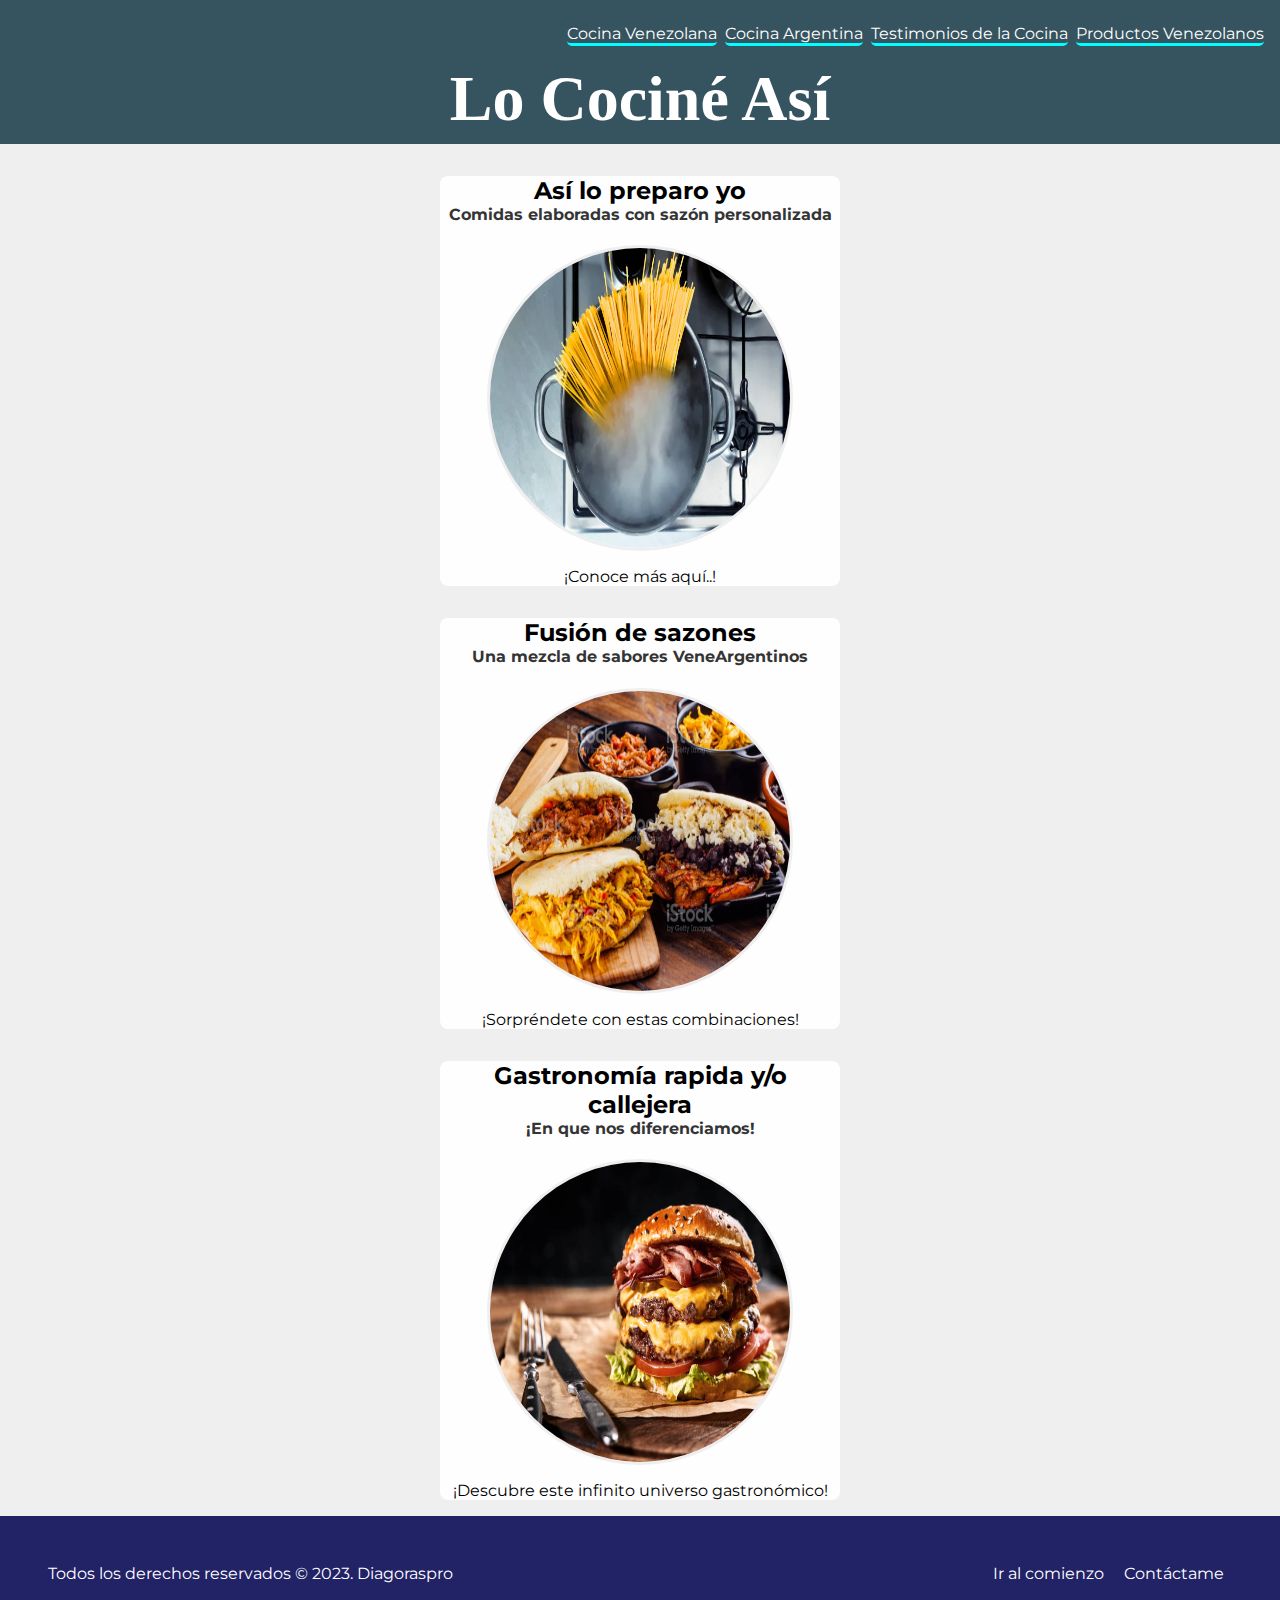
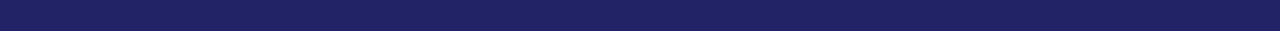
<file: index.html>
<!DOCTYPE html>

<head>
  <title>Shop Gastronómico</title>
  <link rel="preconnect" href="https://fonts.googleapis.com">
  <link rel="preconnect" href="https://fonts.gstatic.com" crossorigin>
  <link href="https://fonts.googleapis.com/css2?family=Montserrat:wght@400;700&family=Open+Sans:ital,wght@0,300;0,
  500;0,600;1,500&family=Poppins:ital@1&family=Roboto:wght@100;400&display=swap" rel="stylesheet">
  <link rel="stylesheet" href="./css/style.css">
</head>

<body>
  <header id="titulo">
    <nav>
      <a href="CocinaVenezolana.html">Cocina Venezolana</a>
      <a href="CocinaArgentina.html">Cocina Argentina</a>
      <a href="TestimoniosdelaCocina.html">Testimonios de la Cocina</a>
      <a href="ProductosVenezolanos.html">Productos Venezolanos</a>
    </nav>
    <h1>Lo Cociné Así</h1>
  </header>
  <section class="container">
    <article class="post">
      <h2>Así lo preparo yo</h2>
      <h4>Comidas elaboradas con sazón personalizada</h4>
      <img src="./img/imagenpastascaseras.jpg" alt="Imagen de Pastas Caseras">
      <p>¡Conoce más aquí..!</p>
    </article>
    <article class="post">
      <h2>Fusión de sazones</h2>
      <h4>Una mezcla de sabores VeneArgentinos</h4>
      <img src="./img/imagencomidaven.jpg" alt="Comida Venezolana">
      <p>¡Sorpréndete con estas combinaciones!</p>
    </article>
    <article class="post">
      <h2>Gastronomía rapida y/o callejera</h2>
      <h4>¡En que nos diferenciamos!</h4>
      <img src="./img/imagenhamburguesascasera.jpg" alt="Imagen Hamburguesa">
      <p>¡Descubre este infinito universo gastronómico!</p>
    </article>
  </section>
  <footer>
    <section>
      <a href="#titulo">Ir al comienzo</a>
      <a href="mailto:colmenarezdavid@gmail.com">Contáctame</a>
    </section>
    <p>Todos los derechos reservados © 2023. Diagoraspro</p>
  </footer>
</body>

</html>
</file>
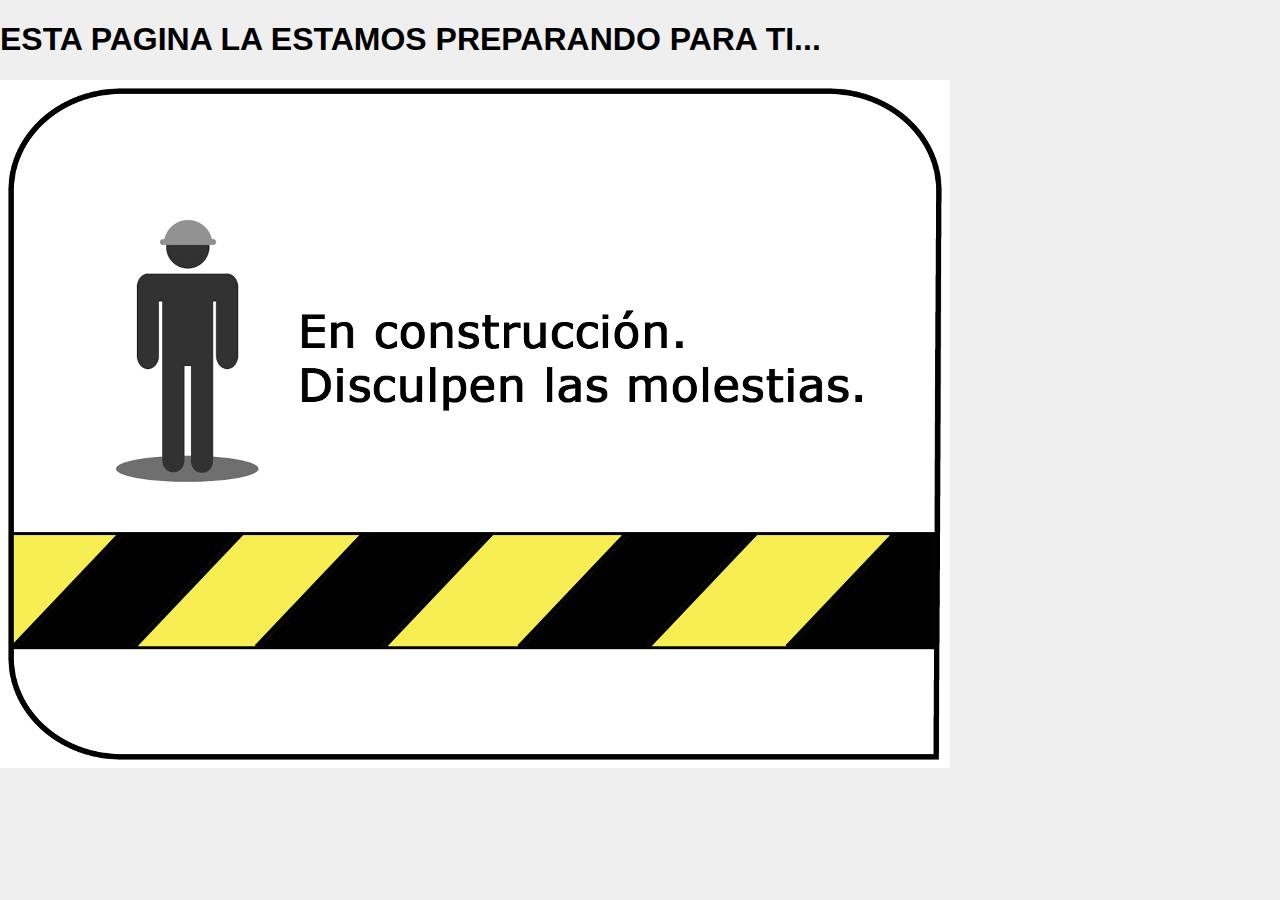
<file: CocinaArgentina.html>
<!DOCTYPE html>
<html lang="es">
<link rel="stylesheet" href="./css/style.css">

<head>
  <title>Lo Cocine Asi</title>
</head>

<body>
  <h1>ESTA PAGINA LA ESTAMOS PREPARANDO PARA TI...</h1>
  <img src="./img/imagenenconstruccion.jpg" alt="Imagen de construcción">
</body>

</html>
</file>
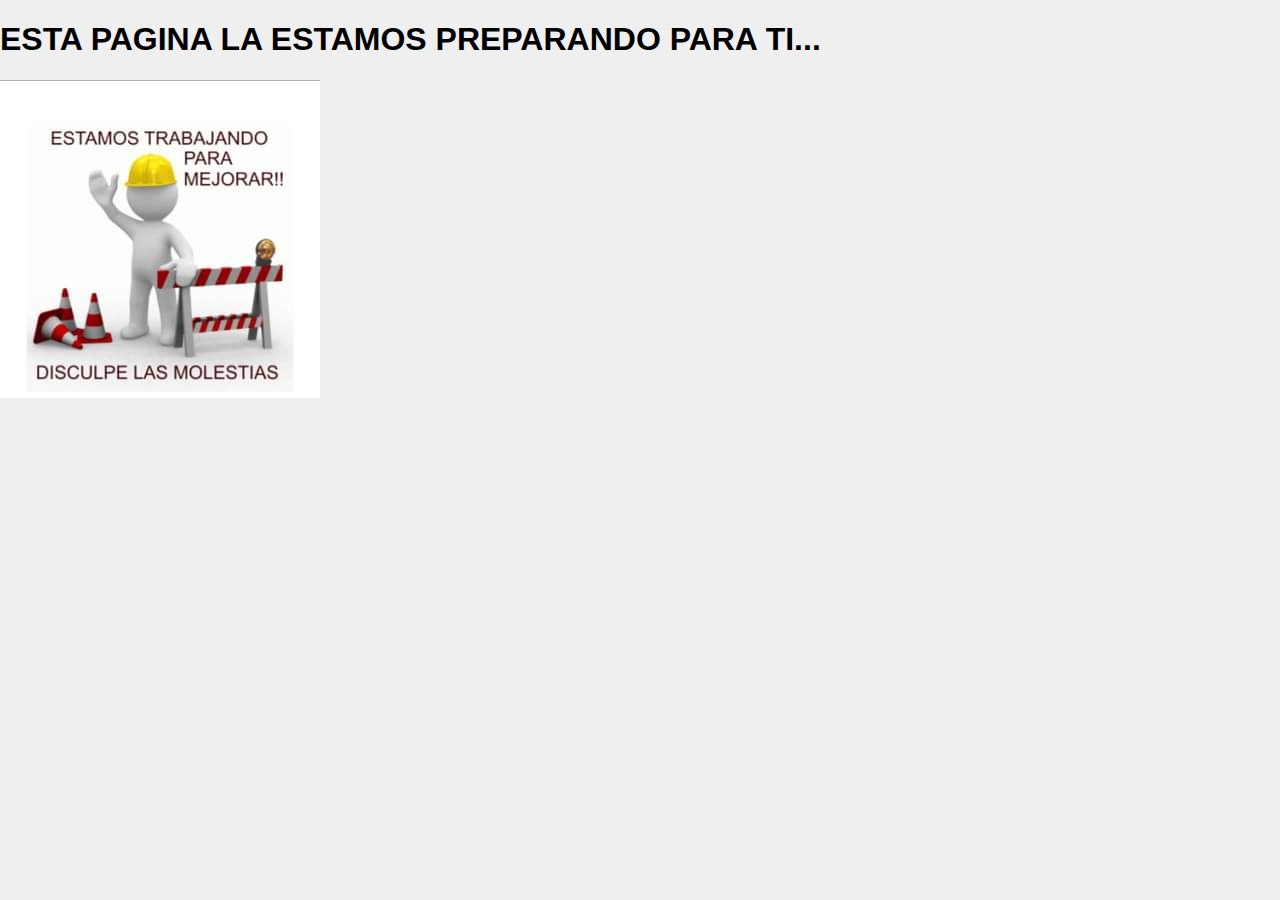
<file: CocinaVenezolana.html>
<!DOCTYPE html>
<html lang="es">
<link rel="stylesheet" href="./css/style.css">

<head>
  <title>Lo Cocine Asi</title>
</head>

<body>
  <h1>ESTA PAGINA LA ESTAMOS PREPARANDO PARA TI...</h1>
  <img src="./img/imagenenconstruccion2.jpg" alt="Imagen de construcción">
</body>

</html>
</file>
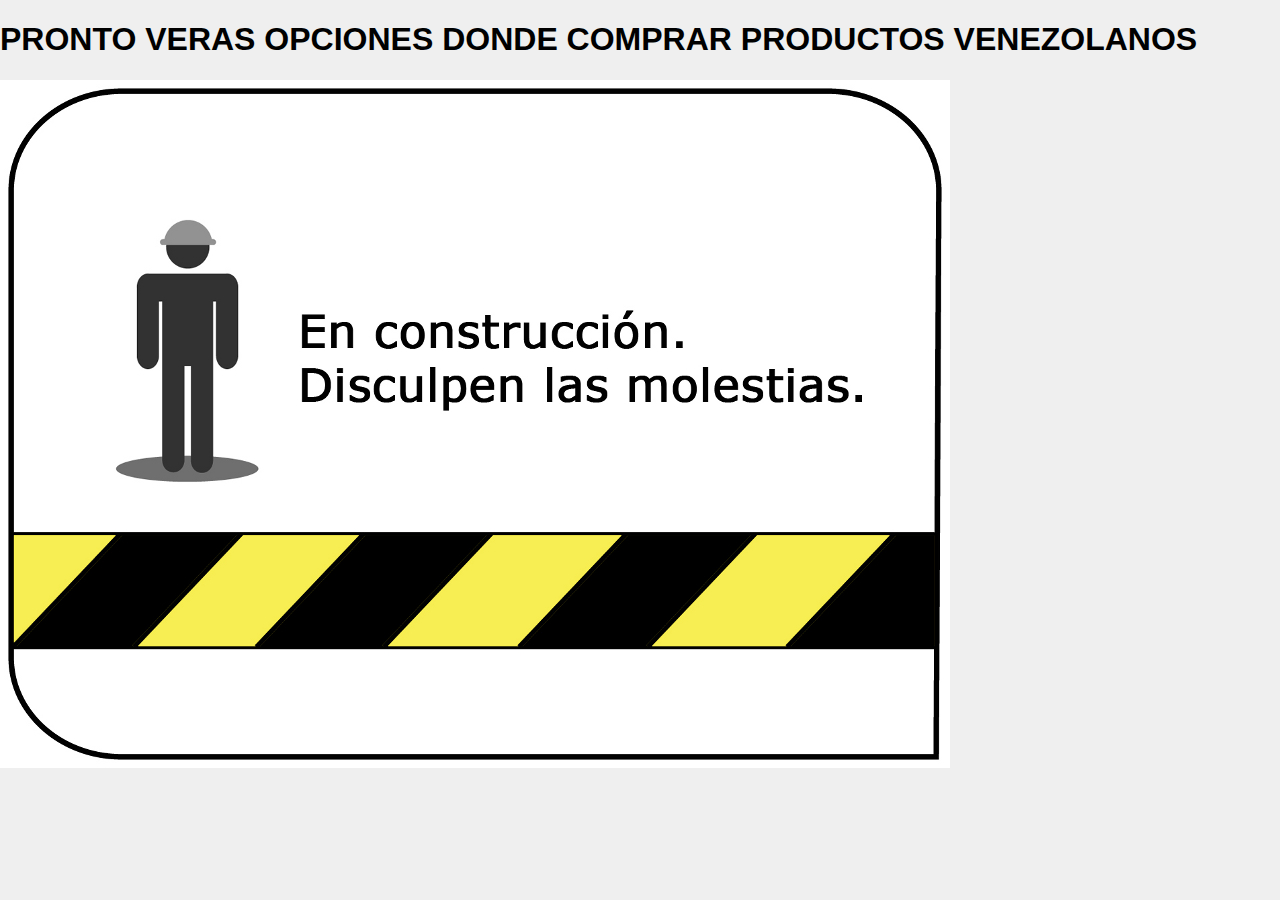
<file: ProductosVenezolanos.html>
<!DOCTYPE html>
<html lang="es">
<link rel="stylesheet" href="./css/style.css">

<head>
  <title>Lo Cocine Asi</title>
</head>

<body>
  <h1>PRONTO VERAS OPCIONES DONDE COMPRAR PRODUCTOS VENEZOLANOS</h1>
  <img src="./img/imagenenconstruccion.jpg" alt="Imagen de construcción">
</body>

</html>
</file>
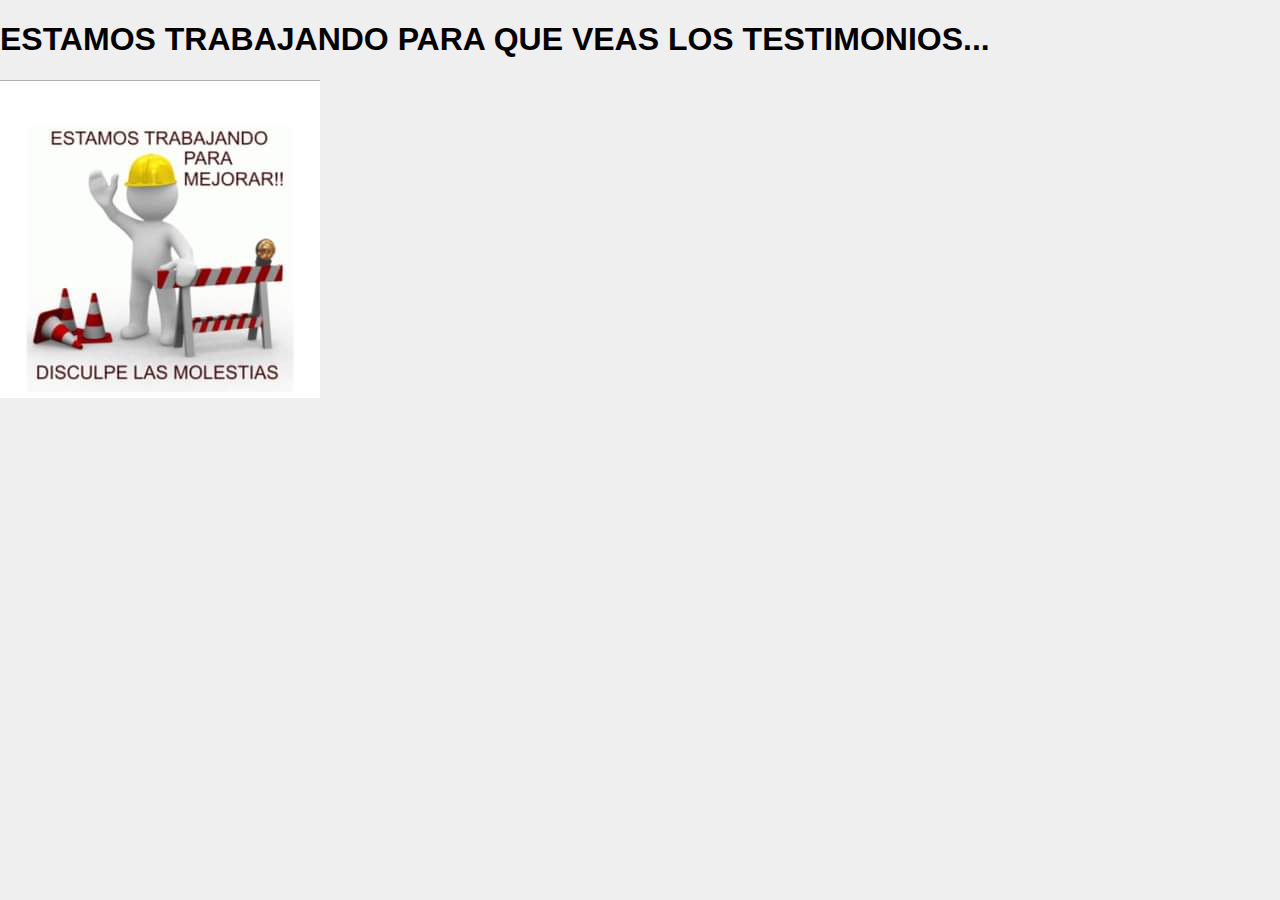
<file: TestimoniosdelaCocina.html>
<!DOCTYPE html>
<html lang="es">
<link rel="stylesheet" href="./css/style.css">

<head>
  <title>Lo Cocine Asi</title>
</head>

<body>
  <h1>ESTAMOS TRABAJANDO PARA QUE VEAS LOS TESTIMONIOS...</h1>
  <img src="./img/imagenenconstruccion2.jpg" alt="Imagen de construccion">
</body>

</html>
</file>
<file: css/style.css>
html {
font-family: 'Montserrat', sans-serif;
}

body {
  margin: 0;
  background-color: #efefef;
}

header {
  margin-top: 0;
  background-color: #365460;
  color: white;
  padding: 0.5rem;
}

header nav {
  display: inline-block;
  display: flex;
  justify-content: flex-end;
  margin-top: 1rem;
  margin-bottom: 1rem;
}

header nav a {
  color: #fff;
  text-decoration: none;
  margin-right: 0.5rem;
  border-bottom: solid;
  border-color: aqua;
  border-radius: 5px;
}

header nav a:hover {
  background-color: #656565;
}

header h1 {
  font-family: cursive;
  margin: 0%;
  font-size: 4rem;
  text-align: center;
  }

.container {
  width: 400px;
  margin: 0 auto;
}

section article {
  transition: all 0.3s ease;
  background-color: #fefefe;
  margin: 1rem 0;
  border-radius: 0.5rem;
  padding: 0.25 0;
  cursor: pointer;
}

section article:hover {
  box-shadow: 0 0.1rem 0.4rem rgba(0,0,0,0.3);
}

section article h2 {
  margin: 2rem 0 0 0;
  text-align: center;
}

section article h4 {
  margin-top: 0%;
  text-align: center;
  color: #343434;
}

section article p {
   margin: 1rem 0 0 0;
  text-align: center;
}

section article img {
  width: 300px;
  height: 300px;
  display: block;
  margin: 0 auto;
  border-radius: 50%;
  color: #efefef;
  border: solid;
}

footer {
  background-color: #226;
  padding: 3rem;
  color: #fff;
}

footer section {
  float: right;
}

footer section a {
  margin: 0.5rem;
  text-decoration: none;
  color: #fff
}

footer p {
  margin: 0;
}
</file>
